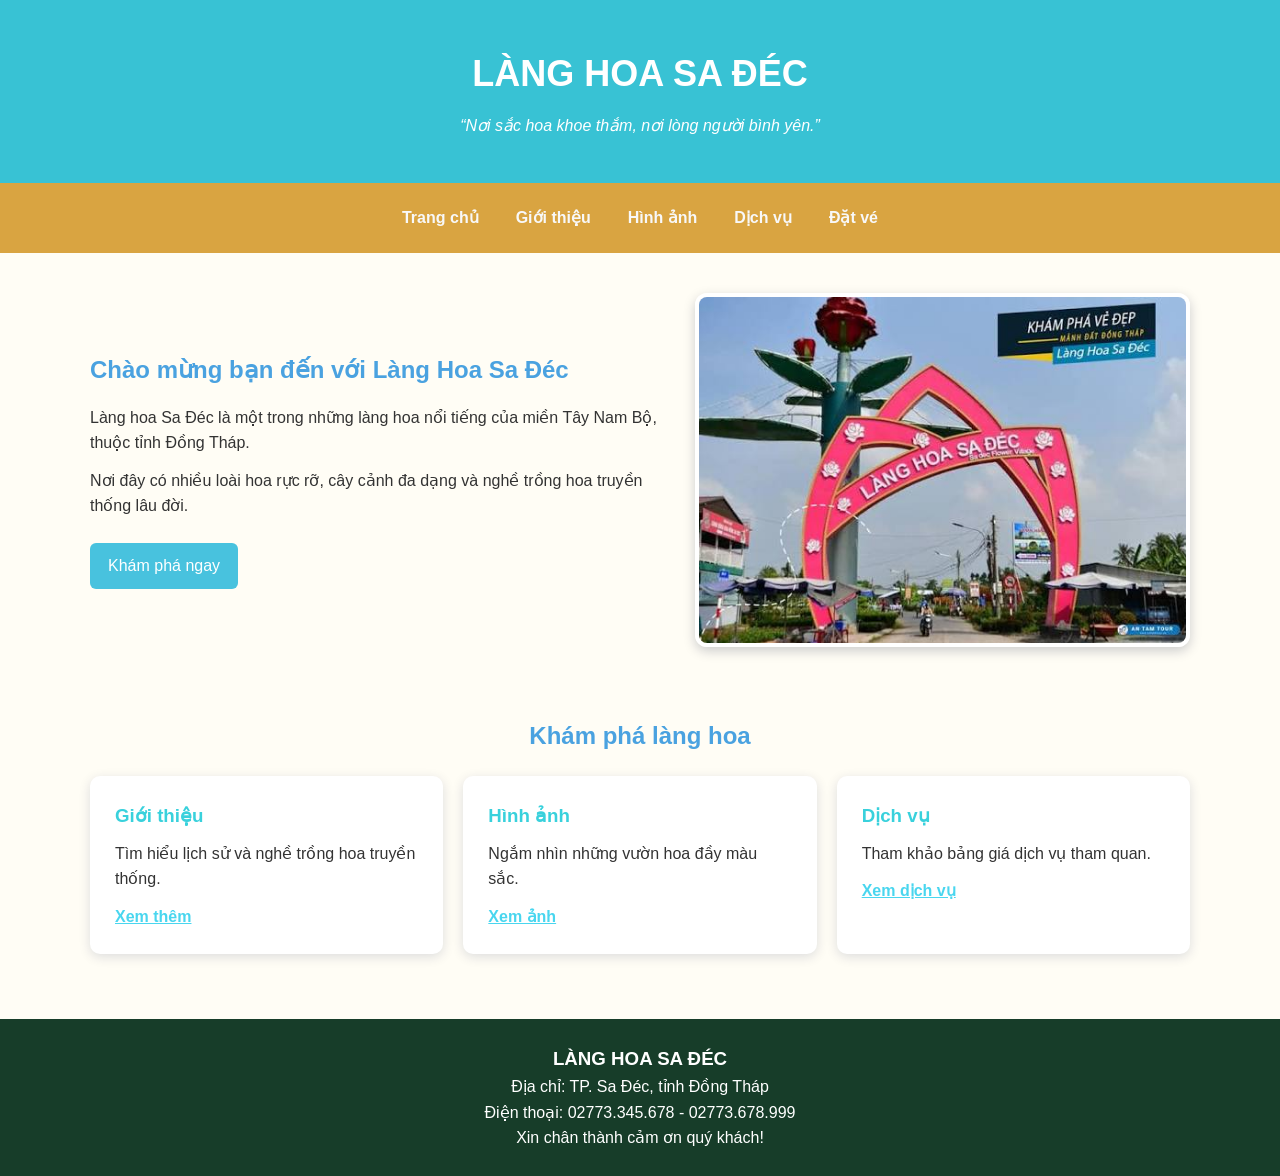
<file: index.html>
<!DOCTYPE html>
<html lang="vi">
<head>
    <meta charset="UTF-8">
    <meta name="viewport" content="width=device-width, initial-scale=1.0">
    <title>Làng Hoa Sa Đéc</title>
    <link rel="stylesheet" href="./css/style.css">
    <script src="./js/javacrip.js" defer></script>
</head>
<body>

<header class="hero">
    <h1>LÀNG HOA SA ĐÉC</h1>
    <p>“Nơi sắc hoa khoe thắm, nơi lòng người bình yên.”</p>
</header>

<nav class="navbar">
    <a href="./index.html">Trang chủ</a>
    <a href="./trangcon/gioithieu.html">Giới thiệu</a>
    <a href="./trangcon/hinhanh.html">Hình ảnh</a>
    <a href="./trangcon/dichvu.html">Dịch vụ</a>
    <a href="./trangcon/datve.html">Đặt vé</a>
</nav>

<main class="container">
    <section class="intro">
        <div>
            <h2>Chào mừng bạn đến với Làng Hoa Sa Đéc</h2>
            <p>
                Làng hoa Sa Đéc là một trong những làng hoa nổi tiếng
                của miền Tây Nam Bộ, thuộc tỉnh Đồng Tháp.
            </p>
            <p>
                Nơi đây có nhiều loài hoa rực rỡ, cây cảnh đa dạng
                và nghề trồng hoa truyền thống lâu đời.
            </p>
            <a class="btn" href="./trangcon/gioithieu.html">
                Khám phá ngay
            </a>
        </div>

        <img src="./images/anh1langhoa.jpg"
             alt="Làng Hoa Sa Đéc">
    </section>

    <section class="section">
        <h2>Khám phá làng hoa</h2>

        <div class="cards">
            <div class="card">
                <h3> Giới thiệu</h3>
                <p>Tìm hiểu lịch sử và nghề trồng hoa truyền thống.</p>
                <a href="./trangcon/gioithieu.html">Xem thêm</a>
            </div>

            <div class="card">
                <h3>Hình ảnh</h3>
                <p>Ngắm nhìn những vườn hoa đầy màu sắc.</p>
                <a href="./trangcon/hinhanh.html">Xem ảnh</a>
            </div>

            <div class="card">
                <h3> Dịch vụ</h3>
                <p>Tham khảo bảng giá dịch vụ tham quan.</p>
                <a href="./trangcon/dichvu.html">Xem dịch vụ</a>
            </div>
        </div>
    </section>
</main>

<footer>
    <h3>LÀNG HOA SA ĐÉC</h3>
    <p>Địa chỉ: TP. Sa Đéc, tỉnh Đồng Tháp</p>
    <P>Điện thoại: 02773.345.678 - 02773.678.999</P>
    <p>Xin chân thành cảm ơn quý khách!</p>
</footer>
</body>
</html>
</file>
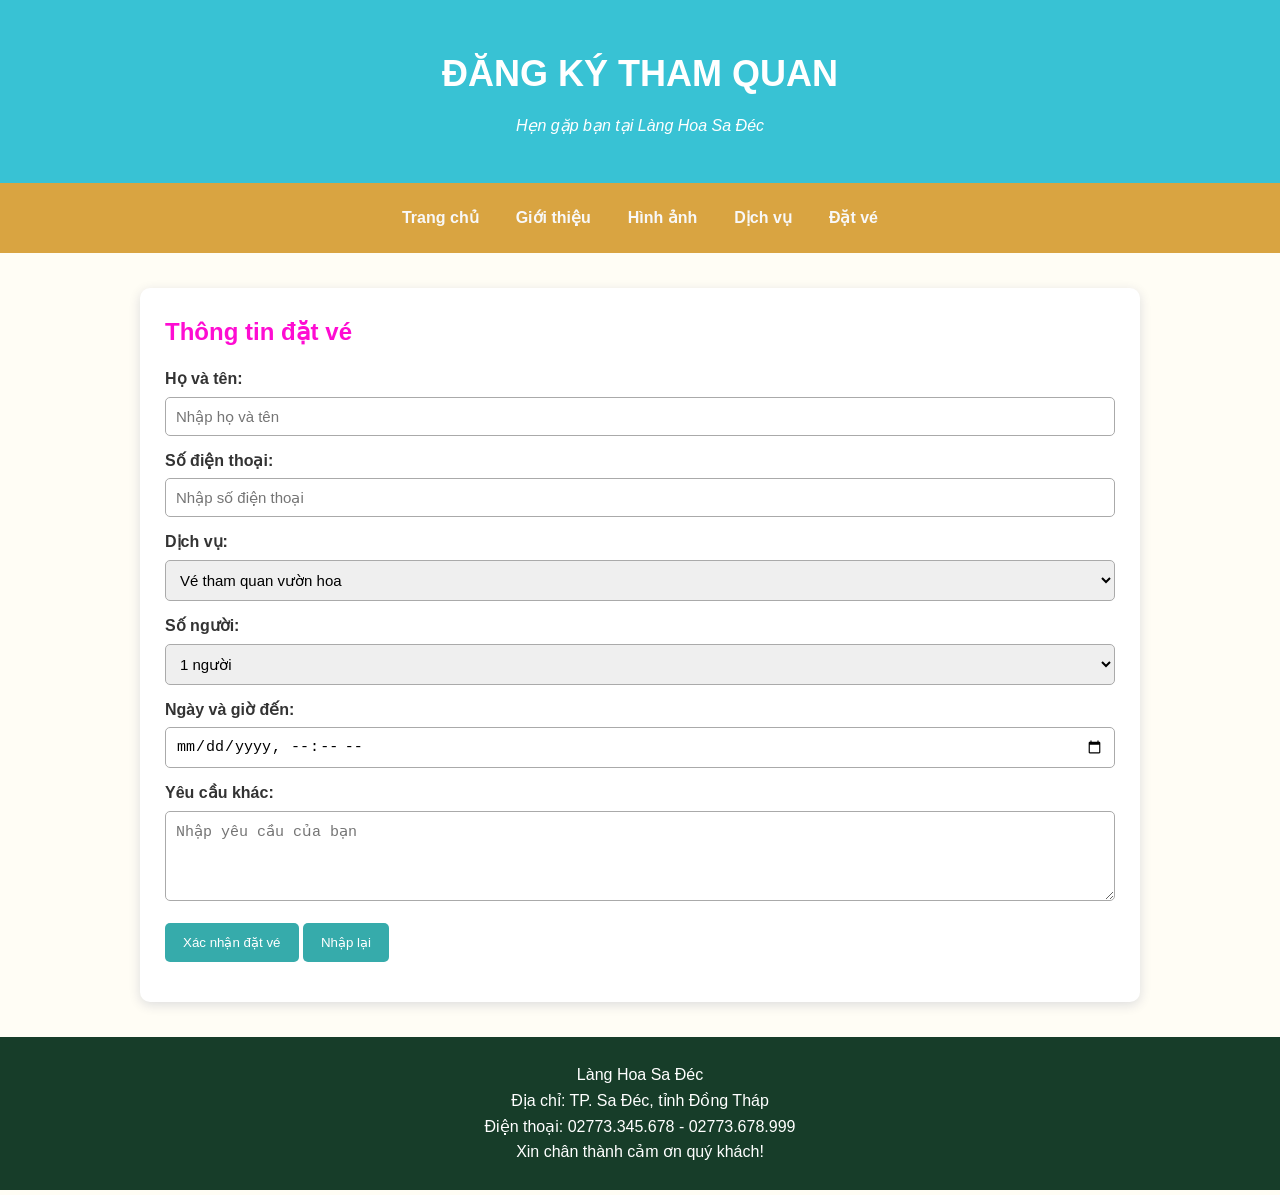
<file: trangcon/datve.html>
<!DOCTYPE html>
<html lang="vi">
<head>
    <meta charset="UTF-8">
    <meta name="viewport" content="width=device-width, initial-scale=1.0">
    <title>Đặt vé Làng Hoa Sa Đéc</title>
    <link rel="stylesheet" href="../css/style.css">
    <script src="../js/javacrip.js" defer></script>
</head>
<body>

<header class="hero">
    <h1>ĐĂNG KÝ THAM QUAN</h1>
    <p>Hẹn gặp bạn tại Làng Hoa Sa Đéc</p>
</header>

<nav class="navbar">
    <a href="../index.html">Trang chủ</a>
    <a href="../trangcon/gioithieu.html">Giới thiệu</a>
    <a href="../trangcon/hinhanh.html">Hình ảnh</a>
    <a href="../trangcon/dichvu.html">Dịch vụ</a>
    <a href="../trangcon/datve.html">Đặt vé</a>
</nav>

<main class="page-content">
    <h2>Thông tin đặt vé</h2>

    <form class="booking-form" id="bookingForm">
        <label for="hoten">Họ và tên:</label>
        <input type="text" id="hoten" required
               placeholder="Nhập họ và tên">

        <label for="phone">Số điện thoại:</label>
        <input type="tel" id="phone" required
               pattern="0[0-9]{9}" maxlength="10"
               placeholder="Nhập số điện thoại">

        <label for="service">Dịch vụ:</label>
        <select id="service">
            <option>Vé tham quan vườn hoa</option>
            <option>Vé tham quan nhà vườn</option>
            <option>Xe điện tham quan</option>
            <option>Vé combo tham quan</option>
        </select>

        <label for="people">Số người:</label>
        <select id="people">
            <option>1 người</option>
            <option>2 người</option>
            <option>3 người</option>
            <option>4 người</option>
            <option>5 người</option>
            <option>Trên 5 người</option>
        </select>

        <label for="date">Ngày và giờ đến:</label>
        <input type="datetime-local" id="date" required>

        <label for="note">Yêu cầu khác:</label>
        <textarea id="note" rows="4"
                  placeholder="Nhập yêu cầu của bạn"></textarea>

        <button type="submit">Xác nhận đặt vé</button>
        <button type="reset">Nhập lại</button>

        <p id="message"></p>
    </form>
</main>

<footer>
    <p> Làng Hoa Sa Đéc</p>
    <p>Địa chỉ: TP. Sa Đéc, tỉnh Đồng Tháp</p>
    <P>Điện thoại: 02773.345.678 - 02773.678.999</P>
    <p>Xin chân thành cảm ơn quý khách!</p>
</footer>
</body>
</html>
</file>
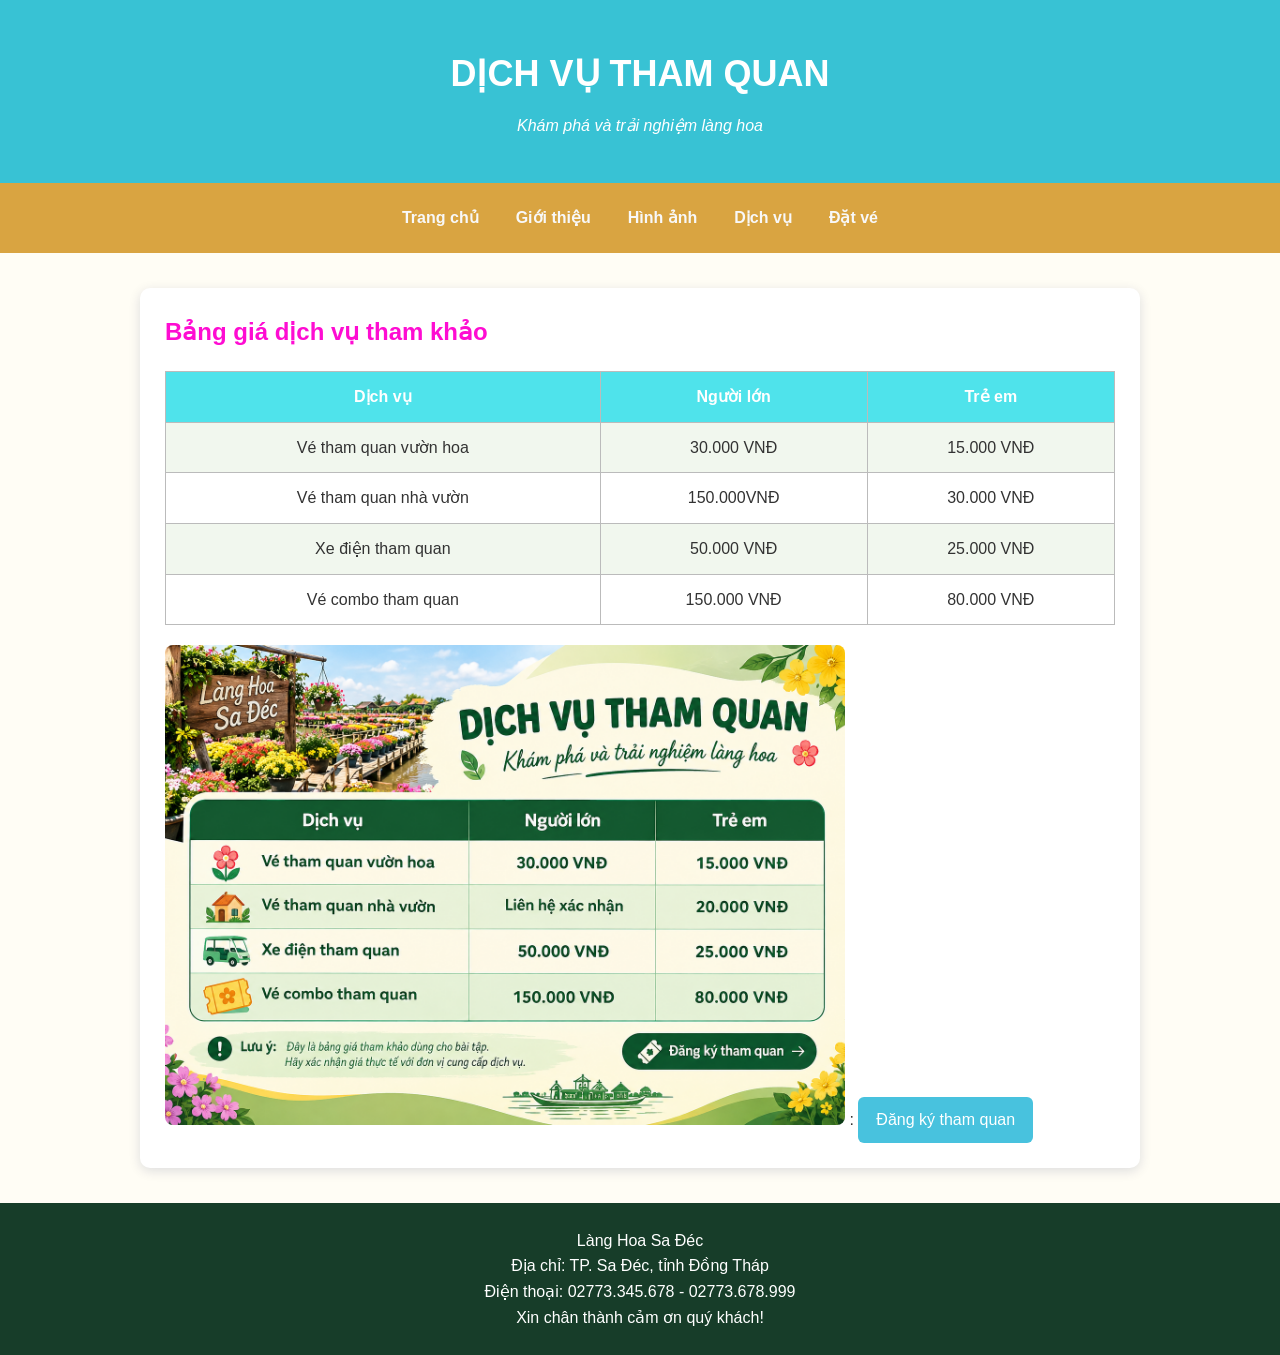
<file: trangcon/dichvu.html>
<!DOCTYPE html>
<html lang="vi">
<head>
    <meta charset="UTF-8">
    <meta name="viewport" content="width=device-width, initial-scale=1.0">
    <title>Dịch vụ Làng Hoa Sa Đéc</title>
    <link rel="stylesheet" href="../css/style.css">
    <script src="../js/javacrip.js" defer></script>
</head>
<body>

<header class="hero">
    <h1>DỊCH VỤ THAM QUAN</h1>
    <p>Khám phá và trải nghiệm làng hoa</p>
</header>

<nav class="navbar">
    <a href="../index.html">Trang chủ</a>
    <a href="../trangcon/gioithieu.html">Giới thiệu</a>
    <a href="../trangcon/hinhanh.html">Hình ảnh</a>
    <a href="../trangcon/dichvu.html">Dịch vụ</a>
    <a href="../trangcon/datve.html">Đặt vé</a>
</nav>

<main class="page-content">
    <h2>Bảng giá dịch vụ tham khảo</h2>

    <table>
        <tr>
            <th>Dịch vụ</th>
            <th>Người lớn</th>
            <th>Trẻ em</th>
        </tr>

        <tr>
            <td>Vé tham quan vườn hoa</td>
            <td>30.000 VNĐ</td>
            <td>15.000 VNĐ</td>
        </tr>

        <tr>
            <td>Vé tham quan nhà vườn</td>
            <td>150.000VNĐ</td>
            <td>30.000 VNĐ</td>
        </tr>

        <tr>
            <td>Xe điện tham quan</td>
            <td>50.000 VNĐ</td>
            <td>25.000 VNĐ</td>
        </tr>

        <tr>
            <td>Vé combo tham quan</td>
            <td>150.000 VNĐ</td>
            <td>80.000 VNĐ</td>
        </tr>
    </table>


    <img class="imghoa" src="../images/giave.png"
             alt="Vườn hoa Sa Đéc"> :
 

    <a class="btn" href="../trangcon/datve.html">Đăng ký tham quan</a>
</main>

<footer>
    <p> Làng Hoa Sa Đéc</p>
    <p>Địa chỉ: TP. Sa Đéc, tỉnh Đồng Tháp</p>
    <P>Điện thoại: 02773.345.678 - 02773.678.999</P>
    <p>Xin chân thành cảm ơn quý khách!</p>
</footer>
</body>
</html>
</file>
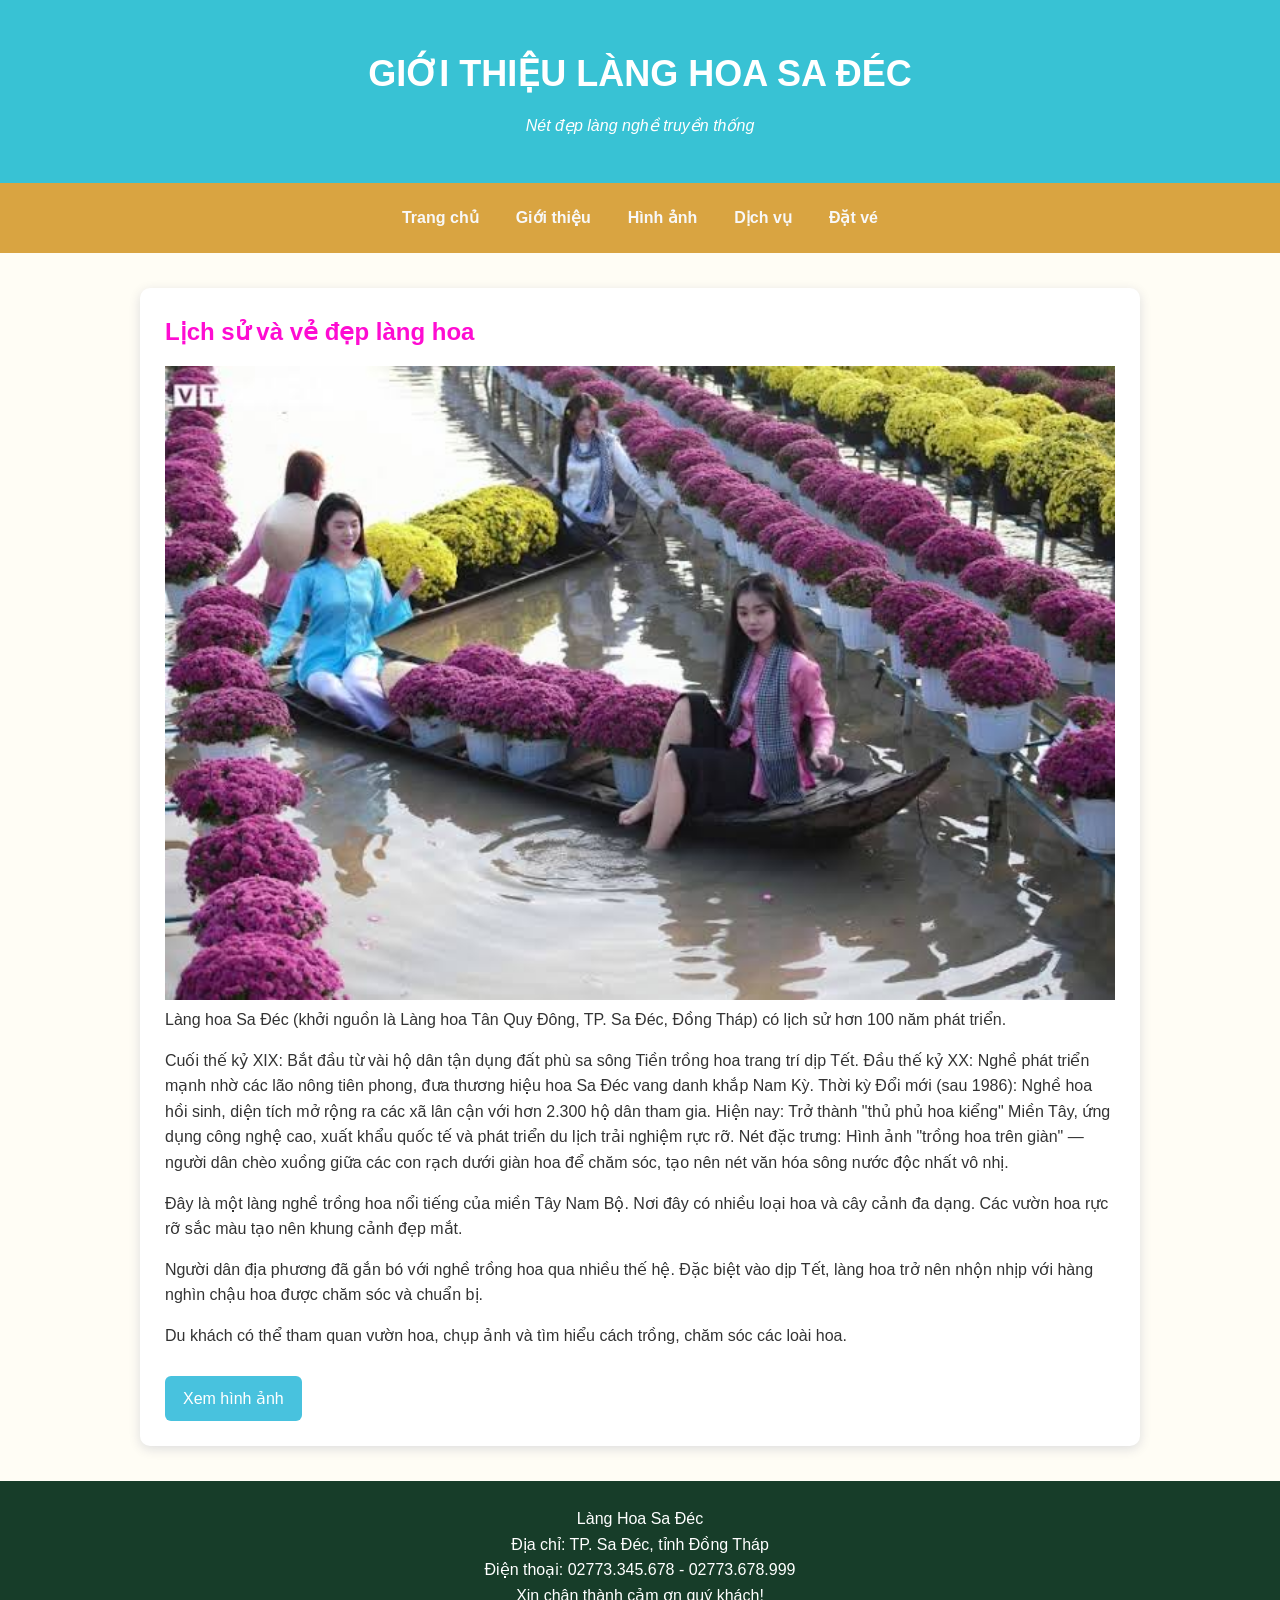
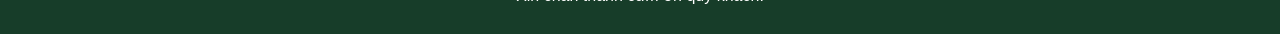
<file: trangcon/gioithieu.html>
<!DOCTYPE html>
<html lang="vi">
<head>
    <meta charset="UTF-8">
    <meta name="viewport" content="width=device-width, initial-scale=1.0">
    <title>Giới thiệu Làng Hoa Sa Đéc</title>
    <link rel="stylesheet" href="../css/style.css">
    <script src="../js/javacrip.js" defer></script>
</head>
<body>

<header class="hero">
    <h1>GIỚI THIỆU LÀNG HOA SA ĐÉC</h1>
    <p>Nét đẹp làng nghề truyền thống</p>
</header>

<nav class="navbar">
    <a href="../index.html">Trang chủ</a>
    <a href="../trangcon/gioithieu.html">Giới thiệu</a>
    <a href="../trangcon/hinhanh.html">Hình ảnh</a>
    <a href="../trangcon/dichvu.html">Dịch vụ</a>
    <a href="../trangcon/datve.html">Đặt vé</a>
</nav>

<main class="page-content">
    <h2>Lịch sử và vẻ đẹp làng hoa</h2>

    <img src="../images/anh11langhoa.jpg"
         alt="Làng Hoa Sa Đéc"
         width="100%">
    <p>
        Làng hoa Sa Đéc (khởi nguồn là Làng hoa 
        Tân Quy Đông, TP. Sa Đéc, Đồng Tháp) có 
        lịch sử hơn 100 năm phát triển.
    <p>

    <p>
        Cuối thế kỷ XIX: Bắt đầu từ vài hộ dân tận dụng đất phù sa
     sông Tiền trồng hoa trang trí dịp Tết.

Đầu thế kỷ XX: Nghề phát triển mạnh nhờ các lão nông tiên phong,
 đưa thương hiệu hoa Sa Đéc vang danh khắp Nam Kỳ.

Thời kỳ Đổi mới (sau 1986): Nghề hoa hồi sinh, diện tích mở rộng 
ra các xã lân cận với hơn 2.300 hộ dân tham gia.
Hiện nay: Trở thành "thủ phủ hoa kiểng" Miền Tây, ứng dụng công
 nghệ cao, xuất khẩu quốc tế và phát triển du lịch trải nghiệm rực rỡ.

Nét đặc trưng: Hình ảnh "trồng hoa trên giàn" — người dân chèo xuồng
 giữa các con rạch dưới giàn hoa để chăm sóc, tạo nên nét văn hóa sông nước độc nhất vô nhị.
    </p>
    
    <p>
     Đây là một làng nghề trồng hoa nổi tiếng của miền Tây Nam Bộ.
     Nơi đây có nhiều loại hoa và cây cảnh đa dạng.
     Các vườn hoa rực rỡ sắc màu tạo nên khung cảnh đẹp mắt.
    </p>

    <p>
        Người dân địa phương đã gắn bó với nghề trồng hoa qua
        nhiều thế hệ. Đặc biệt vào dịp Tết, làng hoa trở nên
        nhộn nhịp với hàng nghìn chậu hoa được chăm sóc và chuẩn bị.
    </p>

    <p>
        Du khách có thể tham quan vườn hoa, chụp ảnh và tìm hiểu
        cách trồng, chăm sóc các loài hoa.
    </p>

    <a class="btn" href="../trangcon/hinhanh.html">Xem hình ảnh</a>
</main>

<footer>
    <p> Làng Hoa Sa Đéc</p>
    <p>Địa chỉ: TP. Sa Đéc, tỉnh Đồng Tháp</p>
    <P>Điện thoại: 02773.345.678 - 02773.678.999</P>
    <p>Xin chân thành cảm ơn quý khách!</p>
</footer>
</body>
</html>
</file>
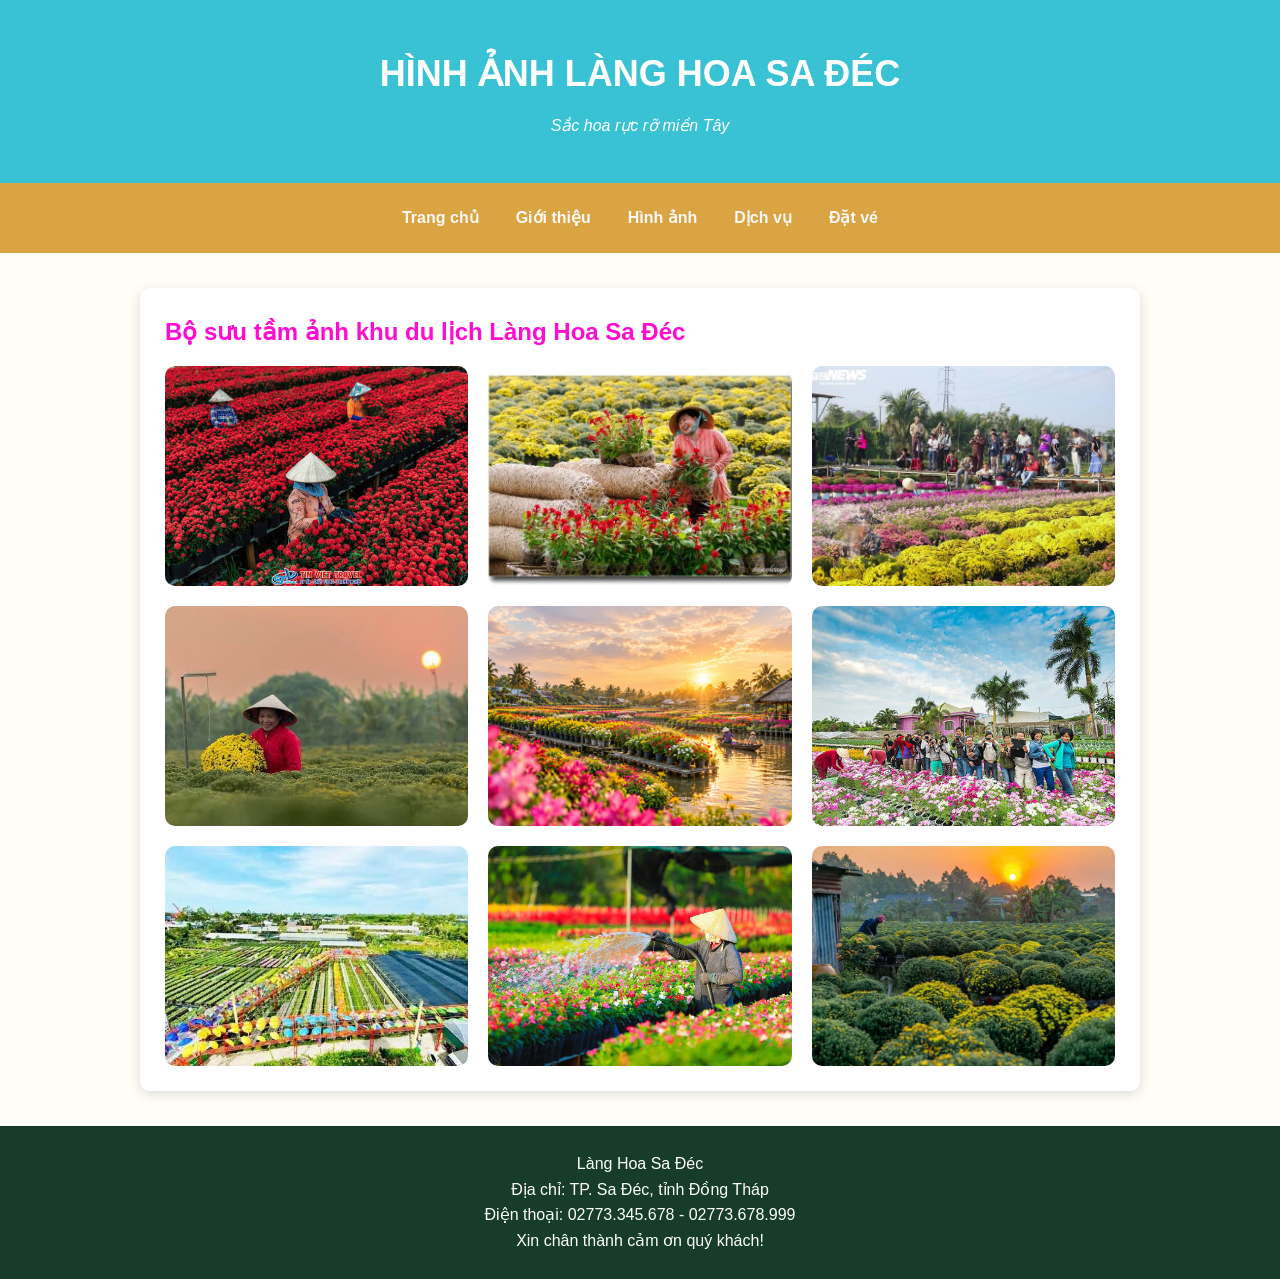
<file: trangcon/hinhanh.html>
<!DOCTYPE html>
<html lang="vi">
<head>
    <meta charset="UTF-8">
    <meta name="viewport" content="width=device-width, initial-scale=1.0">
    <title>Hình ảnh Làng Hoa Sa Đéc</title>
    <link rel="stylesheet" href="../css/style.css">
    <script src="../js/javacrip.js" defer></script>
</head>
<body>

<header class="hero">
    <h1>HÌNH ẢNH LÀNG HOA SA ĐÉC</h1>
    <p>Sắc hoa rực rỡ miền Tây</p>
</header>

<nav class="navbar">
    <a href="../index.html">Trang chủ</a>
    <a href="../trangcon/gioithieu.html">Giới thiệu</a>
    <a href="../trangcon/hinhanh.html">Hình ảnh</a>
    <a href="../trangcon/dichvu.html">Dịch vụ</a>
    <a href="../trangcon/datve.html">Đặt vé</a>
</nav>

<main class="page-content">
    <h2>Bộ sưu tầm ảnh khu du lịch Làng Hoa Sa Đéc</h2>

    <div class="gallery">
        <img src="../images/anh3langhoa.jpg"
             alt="Toàn cảnh làng hoa">
          
        <img src="../images/anh5langhoa.jpg"
             alt="Những bông hoa rực rỡ">

        <img src="../images/anh6langhoa.jpg"
             alt="Vườn hoa Sa Đéc">
        
        <img src="../images/hinhanh7.jpg"
             alt="Vườn hoa Sa Đéc">

        <img src="../images/anhdau.png"
             alt="Vườn hoa Sa Đéc">

        <img src="../images/anh9langhoa.jpg"
             alt="Vườn hoa Sa Đéc">

        <img src="../images/anh10langhoa.jpg"
             alt="Vườn hoa Sa Đéc">

        <img src="../images/anh12langhoasadec.jpg"
             alt="Vườn hoa Sa Đéc">

         <img src="../images/anh13langhoasadec.jpg"
             alt="Vườn hoa Sa Đéc">
    </div>
</main>
<footer>
    <p> Làng Hoa Sa Đéc</p>
    <p>Địa chỉ: TP. Sa Đéc, tỉnh Đồng Tháp</p>
    <P>Điện thoại: 02773.345.678 - 02773.678.999</P>
    <p>Xin chân thành cảm ơn quý khách!</p>
</footer>
</body>
</html>
</file>
<file: css/style.css>
* {
    margin: 0;
    padding: 0;
    box-sizing: border-box;
}

body {
    font-family: Arial, sans-serif;
    background: #fffdf5;
    color: #333;
    line-height: 1.6;
}

.hero {
    background: #38c2d4;
    color: white;
    text-align: center;
    padding: 45px 15px;
}

.hero h1 {
    font-size: 36px;
    margin-bottom: 10px;
}

.hero p {
    font-style: italic;
}

.navbar {
    background: #d9a441;
    display: flex;
    justify-content: center;
    flex-wrap: wrap;
    gap: 5px;
    padding: 12px;
}

.navbar a {
    color: #f8f8f8;
    text-decoration: none;
    font-weight: bold;
    padding: 10px 16px;
    border-radius: 5px;
}

.navbar a:hover {
    background: #f64848;
    color: white;
}

.container {
    width: 90%;
    max-width: 1100px;
    margin: auto;
}

.intro {
    display: flex;
    align-items: center;
    gap: 30px;
    padding: 40px 0;
}

.intro div {
    flex: 1;
}

.intro h2,
.section h2 {
    color: #4aa2e0;
    margin-bottom: 15px;
}

.intro p {
    margin-bottom: 12px;
}

.intro img {
    width: 45%;
    border-radius: 12px;
    border: 4px solid white;
    box-shadow: 0 4px 12px #ccc;
}

.btn {
    display: inline-block;
    margin-top: 12px;
    padding: 10px 18px;
    background: #48c2de;
    color: white;
    text-decoration: none;
    border-radius: 6px;
}

.btn:hover {
    background: #dc3333;
}

.section {
    padding: 30px 0 45px;
}

.section h2 {
    text-align: center;
}

.cards {
    display: flex;
    gap: 20px;
    margin-top: 20px;
}

.card {
    flex: 1;
    background: white;
    padding: 25px;
    border-radius: 10px;
    box-shadow: 0 3px 12px #ddd;
}

.card h3 {
    color: #39d1dc;
    margin-bottom: 10px;
}

.card a {
    display: inline-block;
    margin-top: 12px;
    color: #49d6ef;
    font-weight: bold;
}

footer {
    background: #173d29;
    color: white;
    text-align: center;
    padding: 25px;
    margin-top: 20px;
}
.page-content {
    width: 90%;
    max-width: 1000px;
    margin: 35px auto;
    padding: 25px;
    background: white;
    border-radius: 10px;
    box-shadow: 0 3px 12px #ddd;
}
.page-content h2 {
    color: #fe0cd2;
    margin-bottom: 15px;
}
.page-content p {
    margin-bottom: 15px;
}
.gallery {
    display: grid;
    grid-template-columns: repeat(3, 1fr);
    gap: 20px;
}
.gallery img {
    width: 100%;
    height: 220px;
    object-fit: cover;
    border-radius: 10px;
    cursor: pointer;
}
table {
    width: 100%;
    border-collapse: collapse;
    margin: 20px 0;
}
th, td {
    border: 1px solid #bbb;
    padding: 12px;
    text-align: center;
}
th {
    background: #4fe3eb;
    color: white;
}
tr:nth-child(even) {
    background: #f1f7ee;
}
.booking-form label {
    display: block;
    margin-top: 12px;
    font-weight: bold;
}

.booking-form input,
.booking-form select,
.booking-form textarea {
    width: 100%;
    padding: 10px;
    margin-top: 5px;
    border: 1px solid #aaa;
    border-radius: 5px;
    font-size: 15px;
}

.booking-form button {
    margin-top: 15px;
    padding: 12px 18px;
    background: #36abab;
    color: white;
    border: none;
    border-radius: 5px;
    cursor: pointer;
}

#message {
    margin-top: 15px;
    color: #45cae5;
    font-weight: bold;
}

@media (max-width: 700px) {
    .intro {
        flex-direction: column;
    }
    .intro img {
        width: 100%;
    }
    .cards {
        flex-direction: column;
    }
    .gallery {
        grid-template-columns: 1fr;
    }
    .hero h1 {
        font-size: 27px;
    }
}
.imghoa {
    width: 680px;     
    height: 480px;    
    object-fit: cover; 
    border-radius: 8px; 
}
</file>
